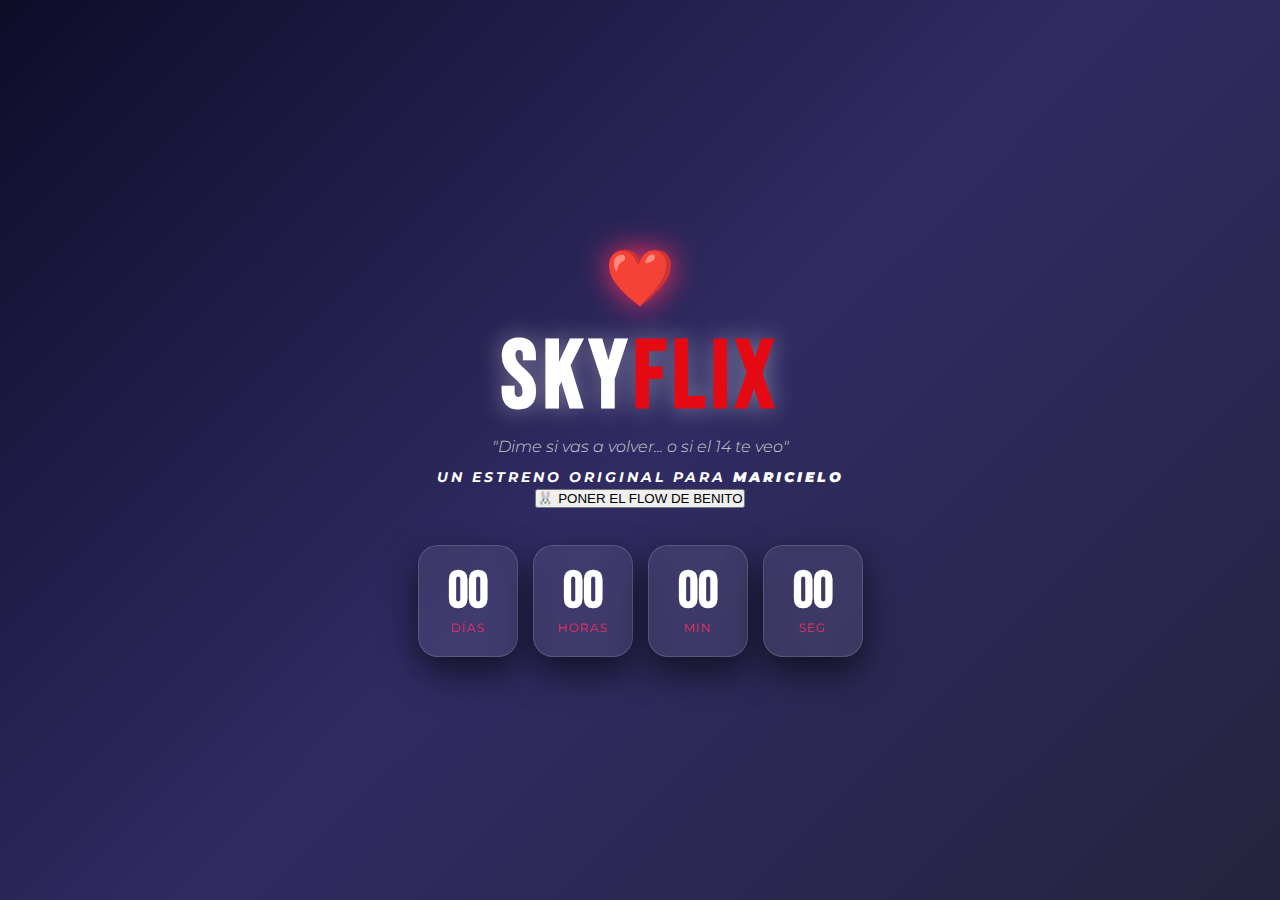
<file: index.html>
<!DOCTYPE html>
<html lang="es">

<head>
    <meta charset="UTF-8">
    <meta name="viewport" content="width=device-width, initial-scale=1.0">
    <title>Skyflix - El Estreno de tu Vida</title>

    <meta property="og:title" content="Skyflix - Un Estreno Original">
    <meta property="og:description" content="Dime si vas a volver... o si el 14 te veo.">
    <meta name="theme-color" content="#E50914">

    <link rel="stylesheet" href="style/index.css">

    <link rel="preconnect" href="https://fonts.googleapis.com">
    <link rel="preconnect" href="https://fonts.gstatic.com" crossorigin>
    <link href="https://fonts.googleapis.com/css2?family=Bebas+Neue&family=Montserrat:wght@300;700&display=swap"
        rel="stylesheet">
</head>

<body>
    <div class="stars"></div>

    <main class="countdown-container">
        <div class="heart-icon" aria-hidden="true">❤️</div>

        <h1 class="logo">SKY<span>FLIX</span></h1>

        <header class="teaser">
            <p>"Dime si vas a volver... o si el 14 te veo"</p>
            <span>Un estreno original para <strong>Maricielo</strong></span>
            <div class="benito-control">
                <button id="btn-musica" class="btn-benito">
                    🐰 PONER EL FLOW DE BENITO
                </button>
            </div>
        </header>
        <audio id="bg-music" src="/media/bestMoments/CAFE-RON.mp3" loop></audio>
        <section id="timer" aria-label="Cuenta regresiva">
            <div class="time-box"><span id="days">00</span><small>Días</small></div>
            <div class="time-box"><span id="hours">00</span><small>Horas</small></div>
            <div class="time-box"><span id="minutes">00</span><small>Min</small></div>
            <div class="time-box"><span id="seconds">00</span><small>Seg</small></div>
        </section>

        <div id="unlock-zone" class="hidden">
            <button onclick="entrarAlJuego()" class="btn-play">▶ EMPEZAR FUNCIÓN</button>
            <p class="nota-audio">Sube el volumen, Benito tiene algo que decirte...</p>
        </div>
    </main>

    <div id="modal-benito" class="modal-overlay hidden" role="dialog" aria-labelledby="modal-title">
        <div class="modal-content">
            <div class="modal-header">
                <span class="heart-emoji">❤️</span>
            </div>
            <h2 id="modal-title">¡Ey, tranquila reina!</h2>
            <p id="modal-message">
                "Benito dice que lo bueno se hace esperar. <br>
                Todavía no es el momento de abrir este regalo, pero la espera valdrá la pena."
            </p>
            <button onclick="cerrarModal()" class="btn-close">Entiendo, Conejo Malo</button>
            <footer class="footer-modal">
                <p>Skyflix Original © 2026</p>
            </footer>
        </div>
    </div>

    <script src="script/index.js"></script>
</body>

</html>
</file>
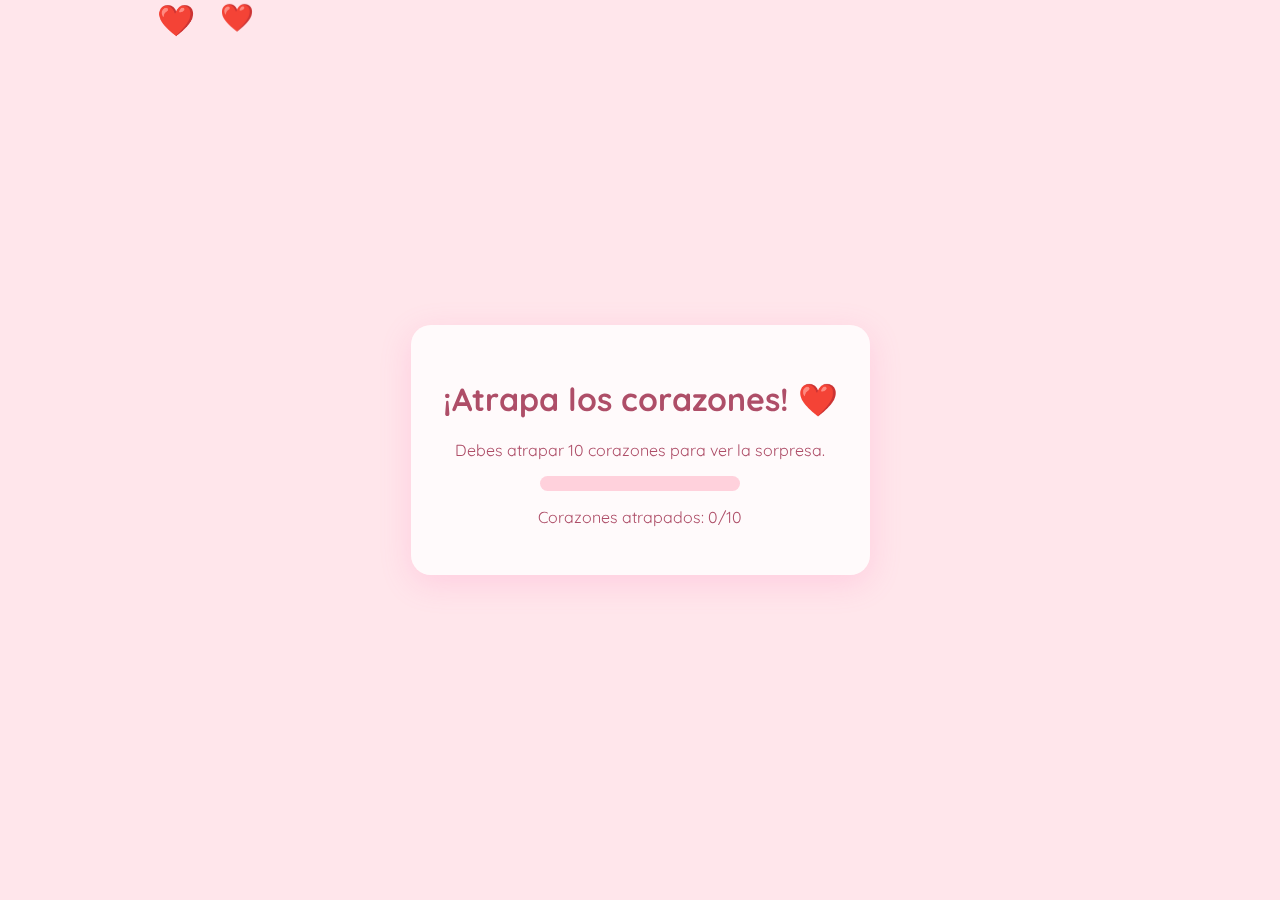
<file: juego.html>
<!DOCTYPE html>
<html lang="es">

<head>
    <meta charset="UTF-8">
    <meta name="viewport" content="width=device-width, initial-scale=1.0">
    <title>¡Atrapa los corazones!</title>
    <link rel="stylesheet" href="style/style.css">
</head>

<body>
    <div class="game-container">
        <h1>¡Atrapa los corazones! ❤️</h1>
        <p>Debes atrapar 10 corazones para ver la sorpresa.</p>

        <div class="progress-bar-container">
            <div id="progress-bar" class="progress-bar"></div>
        </div>

        <p>Corazones atrapados: <span id="score">0</span>/10</p>
    </div>

    <!-- Container for falling hearts -->
    <div id="heart-container"></div>

    <script src="script/script.js"></script>
</body>

</html>
</file>
<file: style/style.css>
@import url('https://fonts.googleapis.com/css2?family=Quicksand:wght@400;700&display=swap');

body {
    margin: 0;
    padding: 0;
    background-color: #ffe6eb;
    font-family: 'Quicksand', sans-serif;
    color: #ae4e68;
    overflow: hidden;
    height: 100vh;
    display: flex;
    justify-content: center;
    align-items: center;
    flex-direction: column;
}

.game-container {
    text-align: center;
    z-index: 10;
    pointer-events: auto;
    /* IMPORTANTE: Ahora permite clics */
    background: rgba(255, 255, 255, 0.8);
    padding: 2rem;
    border-radius: 20px;
    box-shadow: 0 8px 32px rgba(255, 105, 180, 0.2);
    backdrop-filter: blur(5px);
    transition: all 0.5s ease;
}

.progress-bar-container {
    width: 200px;
    height: 15px;
    background-color: #ffd1dc;
    border-radius: 10px;
    margin: 15px auto;
    overflow: hidden;
}

.progress-bar {
    width: 0%;
    height: 100%;
    background-color: #ff6b95;
    transition: width 0.3s ease;
}

#heart-container {
    position: absolute;
    top: 0;
    left: 0;
    width: 100%;
    height: 100%;
    pointer-events: none;
}

.heart-wrapper {
    position: absolute;
    top: 0;
    pointer-events: auto;
    animation: fall linear forwards;
    cursor: pointer;
}

.heart-wrapper:hover {
    animation-play-state: paused;
    z-index: 100;
}

.heart-inner::before {
    content: '❤️';
    display: block;
}

@keyframes fall {
    0% {
        transform: translateY(-50px);
        opacity: 0;
    }

    10% {
        opacity: 1;
    }

    100% {
        transform: translateY(110vh);
        opacity: 1;
    }
}

/* Estilos de botones finales */
.btn-si {
    background-color: #ff4d79;
    color: white;
    border: none;
    padding: 8px 16px;
    border-radius: 50px;
    font-size: 1rem;
    cursor: pointer;
    font-weight: bold;
    transition: transform 0.3s ease;
    box-shadow: 0 5px 15px rgba(233, 30, 99, 0.4);
}

.btn-no {
    background-color: #9e9e9e;
    color: white;
    border: none;
    padding: 8px 16px;
    border-radius: 50px;
    font-size: 1rem;
    cursor: pointer;
    font-weight: bold;
    transition: all 0.2s ease;
}

.game-container.won {
    width: 90%;
    max-width: 800px;
    padding: 3rem;
    transition: all 0.5s ease;
}

/* Fireworks */
.firework-particle {
    position: absolute;
    width: 6px;
    height: 6px;
    border-radius: 50%;
    pointer-events: none;
    z-index: 10001;
    /* Above everything */
}

@keyframes explode {
    0% {
        transform: translate(0, 0) scale(1);
        opacity: 1;
    }

    100% {
        transform: translate(var(--tx), var(--ty)) scale(0);
        opacity: 0;
    }
}
</file>
<file: style/index.css>
/* style/index.css */

/* Reset de ingeniero para evitar márgenes extra */
* {
    margin: 0;
    padding: 0;
    box-sizing: border-box;
}

body {
    /* Degradado Sunset de Benito */
    background: linear-gradient(135deg, #0f0c29, #302b63, #24243e);
    color: white;
    font-family: 'Montserrat', sans-serif;
    display: flex;
    justify-content: center;
    align-items: center;
    height: 100vh;
    overflow: hidden;
    text-align: center;
}

/* Efecto de estrellas de fondo */
.stars {
    position: absolute;
    width: 100%;
    height: 100%;
    background: url('https://www.transparenttextures.com/patterns/stardust.png');
    opacity: 0.4;
    z-index: 1;
}

.countdown-container {
    position: relative;
    z-index: 10;
    padding: 20px;
}

/* Corazón con latido más realista */
.heart-icon {
    font-size: 3.5rem;
    filter: drop-shadow(0 0 15px #ff2e63);
    animation: heartBeat 1.5s infinite;
    margin-bottom: 10px;
}

/* Logotipo Skyflix */
.logo {
    font-family: 'Bebas Neue', sans-serif;
    font-size: 6rem;
    color: white;
    letter-spacing: 6px;
    margin: 0;
    text-shadow: 0 0 25px rgba(255, 255, 255, 0.4);
}

.logo span {
    color: #e50914;
    /* Rojo Netflix original */
}

.teaser {
    font-weight: 300;
    font-style: italic;
    color: #cfcfcf;
    margin-bottom: 35px;
    line-height: 1.4;
}

.teaser span {
    display: block;
    font-weight: 700;
    color: #fff;
    text-transform: uppercase;
    font-size: 0.85rem;
    letter-spacing: 3px;
    margin-top: 10px;
}

/* Cronómetro con Glassmorphism (Cristal) */
#timer {
    display: flex;
    gap: 15px;
    justify-content: center;
    flex-wrap: wrap;
}

.time-box {
    background: rgba(255, 255, 255, 0.08);
    backdrop-filter: blur(12px);
    -webkit-backdrop-filter: blur(12px);
    border: 1px solid rgba(255, 255, 255, 0.15);
    padding: 20px;
    border-radius: 20px;
    min-width: 100px;
    box-shadow: 0 15px 35px rgba(0, 0, 0, 0.6);
}

.time-box span {
    display: block;
    font-size: 3.2rem;
    font-weight: 700;
    font-family: 'Bebas Neue', sans-serif;
    line-height: 1;
}

.time-box small {
    font-size: 0.75rem;
    text-transform: uppercase;
    color: #ff2e63;
    /* Color acento */
    letter-spacing: 1px;
}

/* Botón de Empezar Función */
.btn-play {
    background: linear-gradient(90deg, #e50914, #ff2e63);
    color: white;
    border: none;
    padding: 22px 55px;
    font-size: 1.6rem;
    font-family: 'Bebas Neue', sans-serif;
    border-radius: 50px;
    cursor: pointer;
    margin-top: 30px;
    box-shadow: 0 0 25px rgba(229, 9, 20, 0.5);
    transition: all 0.3s ease;
}

.btn-play:hover {
    transform: scale(1.08) translateY(-3px);
    box-shadow: 0 0 45px rgba(229, 9, 20, 0.8);
}

.nota-audio {
    margin-top: 15px;
    font-size: 0.85rem;
    color: #888;
    font-style: italic;
}

/* ESTILOS DEL MODAL (LA ALERTA HERMOSA) */
.modal-overlay {
    position: fixed;
    top: 0;
    left: 0;
    width: 100%;
    height: 100%;
    background: rgba(0, 0, 0, 0.85);
    backdrop-filter: blur(10px);
    display: flex;
    justify-content: center;
    align-items: center;
    z-index: 1000;
}

.modal-content {
    background: linear-gradient(145deg, #1a1a1a, #0d0d0d);
    border: 1px solid rgba(255, 46, 99, 0.4);
    padding: 45px;
    border-radius: 25px;
    max-width: 420px;
    width: 90%;
    text-align: center;
    box-shadow: 0 25px 60px rgba(0, 0, 0, 0.8);
    animation: modalAppear 0.4s cubic-bezier(0.18, 0.89, 0.32, 1.28);
}

.modal-header .heart-emoji {
    font-size: 3rem;
    display: block;
    margin-bottom: 10px;
}

.modal-content h2 {
    font-family: 'Bebas Neue', sans-serif;
    font-size: 2.8rem;
    color: #fff;
    margin-bottom: 10px;
}

.modal-content p {
    font-size: 1.05rem;
    color: #ccc;
    line-height: 1.6;
    margin-bottom: 30px;
}

.btn-close {
    background: transparent;
    color: #ff2e63;
    border: 2px solid #ff2e63;
    padding: 14px 30px;
    font-family: 'Montserrat', sans-serif;
    font-weight: 700;
    border-radius: 50px;
    cursor: pointer;
    transition: 0.3s;
}

.btn-close:hover {
    background: #ff2e63;
    color: white;
    box-shadow: 0 0 20px rgba(255, 46, 99, 0.6);
}

.footer-modal {
    margin-top: 25px;
    font-size: 0.75rem;
    color: #444;
    text-transform: uppercase;
    letter-spacing: 1.5px;
}

/* Animaciones y Clases Globales */
@keyframes heartBeat {
    0% {
        transform: scale(1);
    }

    14% {
        transform: scale(1.15);
    }

    28% {
        transform: scale(1);
    }

    42% {
        transform: scale(1.15);
    }

    70% {
        transform: scale(1);
    }
}

@keyframes modalAppear {
    from {
        opacity: 0;
        transform: translateY(30px) scale(0.9);
    }

    to {
        opacity: 1;
        transform: translateY(0) scale(1);
    }
}

.hidden {
    display: none !important;
}

/* Ajustes para celulares (Responsive) */
@media (max-width: 480px) {
    .logo {
        font-size: 4rem;
    }

    .time-box {
        min-width: 80px;
        padding: 15px;
    }

    .time-box span {
        font-size: 2.5rem;
    }

    .btn-play {
        padding: 18px 40px;
        font-size: 1.3rem;
    }
}
</file>
